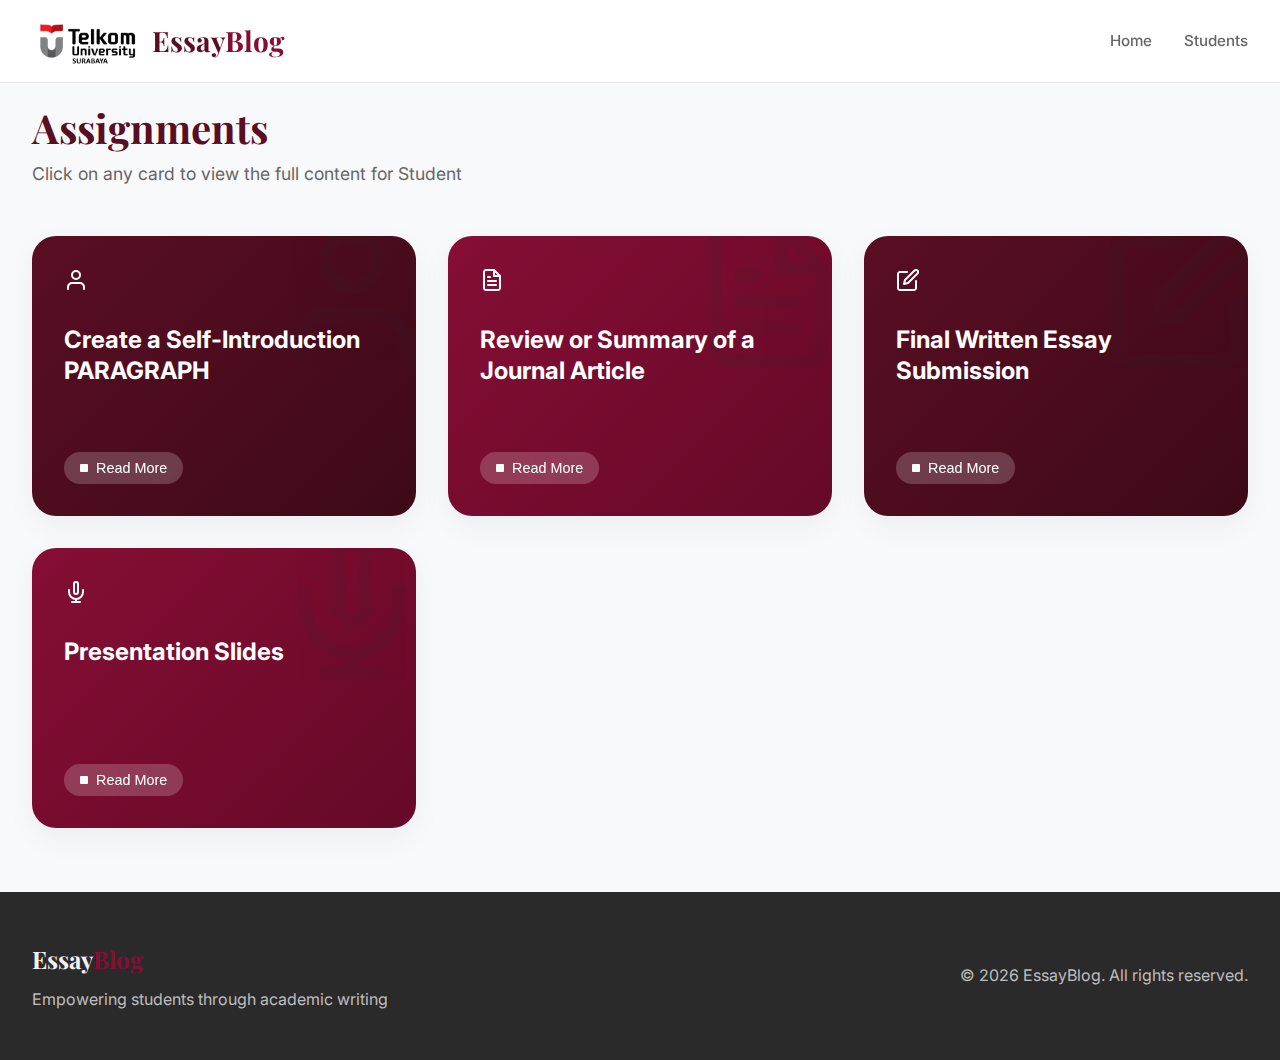
<file: assignments.html>
<!DOCTYPE html>
<html lang="id">
<head>
    <meta charset="UTF-8">
    <meta name="viewport" content="width=device-width, initial-scale=1.0">
    <title>Student Assignments - English Essay Blog</title>
    <link rel="preconnect" href="https://fonts.googleapis.com">
    <link rel="preconnect" href="https://fonts.gstatic.com" crossorigin>
    <link href="https://fonts.googleapis.com/css2?family=Playfair+Display:wght@400;600;700&family=Inter:wght@300;400;500;600;700&display=swap" rel="stylesheet">
    <link rel="stylesheet" href="styles.css">
</head>
<body>
    <!-- Navigation -->
    <nav class="navbar">
        <div class="nav-container">
            <div class="nav-brand">
                <a href="index.html" style="text-decoration: none; color: inherit; display: flex; align-items: center; gap: 0.5rem;">
                    <img src="assets/logo-1.png" alt="Telkom University" class="brand-logo">
                    <h1 class="brand-title">Essay<span class="brand-accent">Blog</span></h1>
                </a>
            </div>
            <div class="nav-links">
                <a href="index.html" class="nav-link">Home</a>
                <a href="index.html#students" class="nav-link">Students</a>
            </div>
        </div>
    </nav>

    <div class="assignments-page">
        <div class="container">
            <div class="assignments-header">
                <h1 class="section-title">Assignments</h1>
                <p class="section-subtitle">Click on any card to view the full content for <span id="studentName">Student</span></p>
            </div>

            <div class="assignments-grid">
                <!-- Self Introduction -->
                <div class="assignment-card card-blue" id="selfIntroCard" onclick="openSelfIntro()">
                    <div class="card-icon-bg">
                        <svg width="64" height="64" viewBox="0 0 24 24" fill="none" xmlns="http://www.w3.org/2000/svg">
                            <path d="M20 21V19C20 17.9391 19.5786 16.9217 18.8284 16.1716C18.0783 15.4214 17.0609 15 16 15H8C6.93913 15 5.92172 15.4214 5.17157 16.1716C4.42143 16.9217 4 17.9391 4 19V21" stroke="currentColor" stroke-width="2" stroke-linecap="round" stroke-linejoin="round"/>
                            <path d="M12 11C14.2091 11 16 9.20914 16 7C16 4.79086 14.2091 3 12 3C9.79086 3 8 4.79086 8 7C8 9.20914 9.79086 11 12 11Z" stroke="currentColor" stroke-width="2" stroke-linecap="round" stroke-linejoin="round"/>
                        </svg>
                    </div>
                    <div class="card-content-wrapper">
                        <div class="card-icon">
                            <svg width="24" height="24" viewBox="0 0 24 24" fill="none" xmlns="http://www.w3.org/2000/svg">
                                <path d="M20 21V19C20 17.9391 19.5786 16.9217 18.8284 16.1716C18.0783 15.4214 17.0609 15 16 15H8C6.93913 15 5.92172 15.4214 5.17157 16.1716C4.42143 16.9217 4 17.9391 4 19V21" stroke="white" stroke-width="2" stroke-linecap="round" stroke-linejoin="round"/>
                                <path d="M12 11C14.2091 11 16 9.20914 16 7C16 4.79086 14.2091 3 12 3C9.79086 3 8 4.79086 8 7C8 9.20914 9.79086 11 12 11Z" stroke="white" stroke-width="2" stroke-linecap="round" stroke-linejoin="round"/>
                            </svg>
                        </div>
                        <h3 class="assignment-title">Create a Self-Introduction PARAGRAPH</h3>
                        <button class="btn-read-more">
                            <span class="btn-icon-square"></span> Read More
                        </button>
                    </div>
                </div>

                <!-- Journal Review -->
                <div class="assignment-card card-green" id="journalReviewCard" onclick="openJournalReview()">
                    <div class="card-icon-bg">
                        <svg width="64" height="64" viewBox="0 0 24 24" fill="none" xmlns="http://www.w3.org/2000/svg">
                            <path d="M14 2H6C5.46957 2 4.96086 2.21071 4.58579 2.58579C4.21071 2.96086 4 3.46957 4 4V20C4 20.5304 4.21071 21.0391 4.58579 21.4142C4.96086 21.7893 5.46957 22 6 22H18C18.5304 22 19.0391 21.7893 19.4142 21.4142C19.7893 21.0391 20 20.5304 20 20V8L14 2Z" stroke="currentColor" stroke-width="2" stroke-linecap="round" stroke-linejoin="round"/>
                            <path d="M14 2V8H20" stroke="currentColor" stroke-width="2" stroke-linecap="round" stroke-linejoin="round"/>
                            <path d="M16 13H8" stroke="currentColor" stroke-width="2" stroke-linecap="round" stroke-linejoin="round"/>
                            <path d="M16 17H8" stroke="currentColor" stroke-width="2" stroke-linecap="round" stroke-linejoin="round"/>
                            <path d="M10 9H8" stroke="currentColor" stroke-width="2" stroke-linecap="round" stroke-linejoin="round"/>
                        </svg>
                    </div>
                    <div class="card-content-wrapper">
                        <div class="card-icon">
                            <svg width="24" height="24" viewBox="0 0 24 24" fill="none" xmlns="http://www.w3.org/2000/svg">
                                <path d="M14 2H6C5.46957 2 4.96086 2.21071 4.58579 2.58579C4.21071 2.96086 4 3.46957 4 4V20C4 20.5304 4.21071 21.0391 4.58579 21.4142C4.96086 21.7893 5.46957 22 6 22H18C18.5304 22 19.0391 21.7893 19.4142 21.4142C19.7893 21.0391 20 20.5304 20 20V8L14 2Z" stroke="white" stroke-width="2" stroke-linecap="round" stroke-linejoin="round"/>
                                <path d="M14 2V8H20" stroke="white" stroke-width="2" stroke-linecap="round" stroke-linejoin="round"/>
                                <path d="M16 13H8" stroke="white" stroke-width="2" stroke-linecap="round" stroke-linejoin="round"/>
                                <path d="M16 17H8" stroke="white" stroke-width="2" stroke-linecap="round" stroke-linejoin="round"/>
                                <path d="M10 9H8" stroke="white" stroke-width="2" stroke-linecap="round" stroke-linejoin="round"/>
                            </svg>
                        </div>
                        <h3 class="assignment-title">Review or Summary of a Journal Article</h3>
                        <button class="btn-read-more">
                            <span class="btn-icon-square"></span> Read More
                        </button>
                    </div>
                </div>

                <!-- Final Written Essay -->
                <div class="assignment-card card-purple" id="finalEssayCard" onclick="openFinalEssay()">
                    <div class="card-icon-bg">
                        <svg width="64" height="64" viewBox="0 0 24 24" fill="none" xmlns="http://www.w3.org/2000/svg">
                            <path d="M11 4H4C3.46957 4 2.96086 4.21071 2.58579 4.58579C2.21071 4.96086 2 5.46957 2 6V20C2 20.5304 2.21071 21.0391 2.58579 21.4142C2.96086 21.7893 3.46957 22 4 22H18C18.5304 22 19.0391 21.7893 19.4142 21.4142C19.7893 21.0391 20 20.5304 20 20V13" stroke="currentColor" stroke-width="2" stroke-linecap="round" stroke-linejoin="round"/>
                            <path d="M18.5 2.50001C18.8978 2.10219 19.4374 1.87869 20 1.87869C20.5626 1.87869 21.1022 2.10219 21.5 2.50001C21.8978 2.89784 22.1213 3.4374 22.1213 4.00001C22.1213 4.56262 21.8978 5.10219 21.5 5.50001L12 15L8 16L9 12L18.5 2.50001Z" stroke="currentColor" stroke-width="2" stroke-linecap="round" stroke-linejoin="round"/>
                        </svg>
                    </div>
                    <div class="card-content-wrapper">
                        <div class="card-icon">
                            <svg width="24" height="24" viewBox="0 0 24 24" fill="none" xmlns="http://www.w3.org/2000/svg">
                                <path d="M11 4H4C3.46957 4 2.96086 4.21071 2.58579 4.58579C2.21071 4.96086 2 5.46957 2 6V20C2 20.5304 2.21071 21.0391 2.58579 21.4142C2.96086 21.7893 3.46957 22 4 22H18C18.5304 22 19.0391 21.7893 19.4142 21.4142C19.7893 21.0391 20 20.5304 20 20V13" stroke="white" stroke-width="2" stroke-linecap="round" stroke-linejoin="round"/>
                                <path d="M18.5 2.50001C18.8978 2.10219 19.4374 1.87869 20 1.87869C20.5626 1.87869 21.1022 2.10219 21.5 2.50001C21.8978 2.89784 22.1213 3.4374 22.1213 4.00001C22.1213 4.56262 21.8978 5.10219 21.5 5.50001L12 15L8 16L9 12L18.5 2.50001Z" stroke="white" stroke-width="2" stroke-linecap="round" stroke-linejoin="round"/>
                            </svg>
                        </div>
                        <h3 class="assignment-title">Final Written Essay Submission</h3>
                        <button class="btn-read-more">
                            <span class="btn-icon-square"></span> Read More
                        </button>
                    </div>
                </div>

                <!-- Presentation Slides -->
                <div class="assignment-card card-orange" id="presentationCard" onclick="openPresentationSlides()">
                    <div class="card-icon-bg">
                        <svg width="64" height="64" viewBox="0 0 24 24" fill="none" xmlns="http://www.w3.org/2000/svg">
                            <path d="M12 2C10.8954 2 10 2.89543 10 4V12C10 13.1046 10.8954 14 12 14C13.1046 14 14 13.1046 14 12V4C14 2.89543 13.1046 2 12 2Z" stroke="currentColor" stroke-width="2" stroke-linecap="round" stroke-linejoin="round"/>
                            <path d="M19 10V12C19 15.866 15.866 19 12 19C8.13401 19 5 15.866 5 12V10" stroke="currentColor" stroke-width="2" stroke-linecap="round" stroke-linejoin="round"/>
                            <path d="M12 19V22" stroke="currentColor" stroke-width="2" stroke-linecap="round" stroke-linejoin="round"/>
                            <path d="M8 22H16" stroke="currentColor" stroke-width="2" stroke-linecap="round" stroke-linejoin="round"/>
                        </svg>
                    </div>
                    <div class="card-content-wrapper">
                        <div class="card-icon">
                            <svg width="24" height="24" viewBox="0 0 24 24" fill="none" xmlns="http://www.w3.org/2000/svg">
                                <path d="M12 2C10.8954 2 10 2.89543 10 4V12C10 13.1046 10.8954 14 12 14C13.1046 14 14 13.1046 14 12V4C14 2.89543 13.1046 2 12 2Z" stroke="white" stroke-width="2" stroke-linecap="round" stroke-linejoin="round"/>
                                <path d="M19 10V12C19 15.866 15.866 19 12 19C8.13401 19 5 15.866 5 12V10" stroke="white" stroke-width="2" stroke-linecap="round" stroke-linejoin="round"/>
                                <path d="M12 19V22" stroke="white" stroke-width="2" stroke-linecap="round" stroke-linejoin="round"/>
                                <path d="M8 22H16" stroke="white" stroke-width="2" stroke-linecap="round" stroke-linejoin="round"/>
                            </svg>
                        </div>
                        <h3 class="assignment-title">Presentation Slides</h3>
                        <button class="btn-read-more">
                            <span class="btn-icon-square"></span> Read More
                        </button>
                    </div>
                </div>

            </div>
        </div>
    </div>

    <!-- Footer -->
    <footer class="footer">
        <div class="container">
            <div class="footer-content">
                <div class="footer-brand">
                    <h3>Essay<span class="brand-accent">Blog</span></h3>
                    <p>Empowering students through academic writing</p>
                </div>
                <div class="footer-copyright">
                    <p>&copy; 2026 EssayBlog. All rights reserved.</p>
                </div>
            </div>
        </div>
    </footer>

    <script>
        // Get student info from URL parameters
        const urlParams = new URLSearchParams(window.location.search);
        const studentName = urlParams.get('name');
        let studentEssayId = null;
        
        if (studentName) {
            document.getElementById('studentName').textContent = studentName;
            
            // Find essay ID for this student
            const stored = localStorage.getItem('essays');
            if (stored) {
                const essays = JSON.parse(stored);
                // Try to find exact match or partial match
                const essay = essays.find(e => e.author === studentName);
                if (essay) {
                    studentEssayId = essay.id;
                }
            }
        } else {
            document.getElementById('studentName').textContent = "Student";
        }

        // Open the final essay
        function openFinalEssay() {
            if (studentEssayId) {
                window.location.href = 'read-essay.html?id=' + studentEssayId;
            } else {
                alert('No essay found for this student yet.');
            }
        }

        // Open journal review PDF
        function openJournalReview() {
            if (studentName) {
                // Check if student has a journal review PDF
                const hasJournalReview = studentName === 'Muhammad Fajar Shodiq' || studentName === "A'isyah Belqis Febi Aulia" || studentName === 'Athallah Zaki Ramatiansyah' || studentName === 'Davin Syah Putra Antoro';
                
                if (hasJournalReview) {
                    window.location.href = 'view-pdf.html?student=' + encodeURIComponent(studentName) + '&type=journal-review';
                } else {
                    alert('Journal review PDF has not been uploaded for this student yet.');
                }
            } else {
                alert('Student information not found.');
            }
        }

        // Open presentation slides PDF
        function openPresentationSlides() {
            if (studentName) {
                // Check if student has presentation slides PDF
                const hasPresentationSlides = studentName === 'Muhammad Fajar Shodiq' || studentName === "A'isyah Belqis Febi Aulia" || studentName === 'Athallah Zaki Ramatiansyah' || studentName === 'Davin Syah Putra Antoro';
                
                if (hasPresentationSlides) {
                    window.location.href = 'view-pdf.html?student=' + encodeURIComponent(studentName) + '&type=presentation-slides';
                } else {
                    alert('Presentation slides PDF has not been uploaded for this student yet.');
                }
            } else {
                alert('Student information not found.');
            }
        }

        // Open self-introduction text
        function openSelfIntro() {
            if (studentName) {
                // Check if student has self-introduction content
                const hasSelfIntro = studentName === 'Muhammad Fajar Shodiq' || studentName === "A'isyah Belqis Febi Aulia" || studentName === 'Athallah Zaki Ramatiansyah' || studentName === 'Davin Syah Putra Antoro';
                
                if (hasSelfIntro) {
                    window.location.href = 'view-text.html?student=' + encodeURIComponent(studentName) + '&type=self-intro';
                } else {
                    alert('Self-introduction has not been uploaded for this student yet.');
                }
            } else {
                alert('Student information not found.');
            }
        }
    </script>
</body>
</html>
</file>
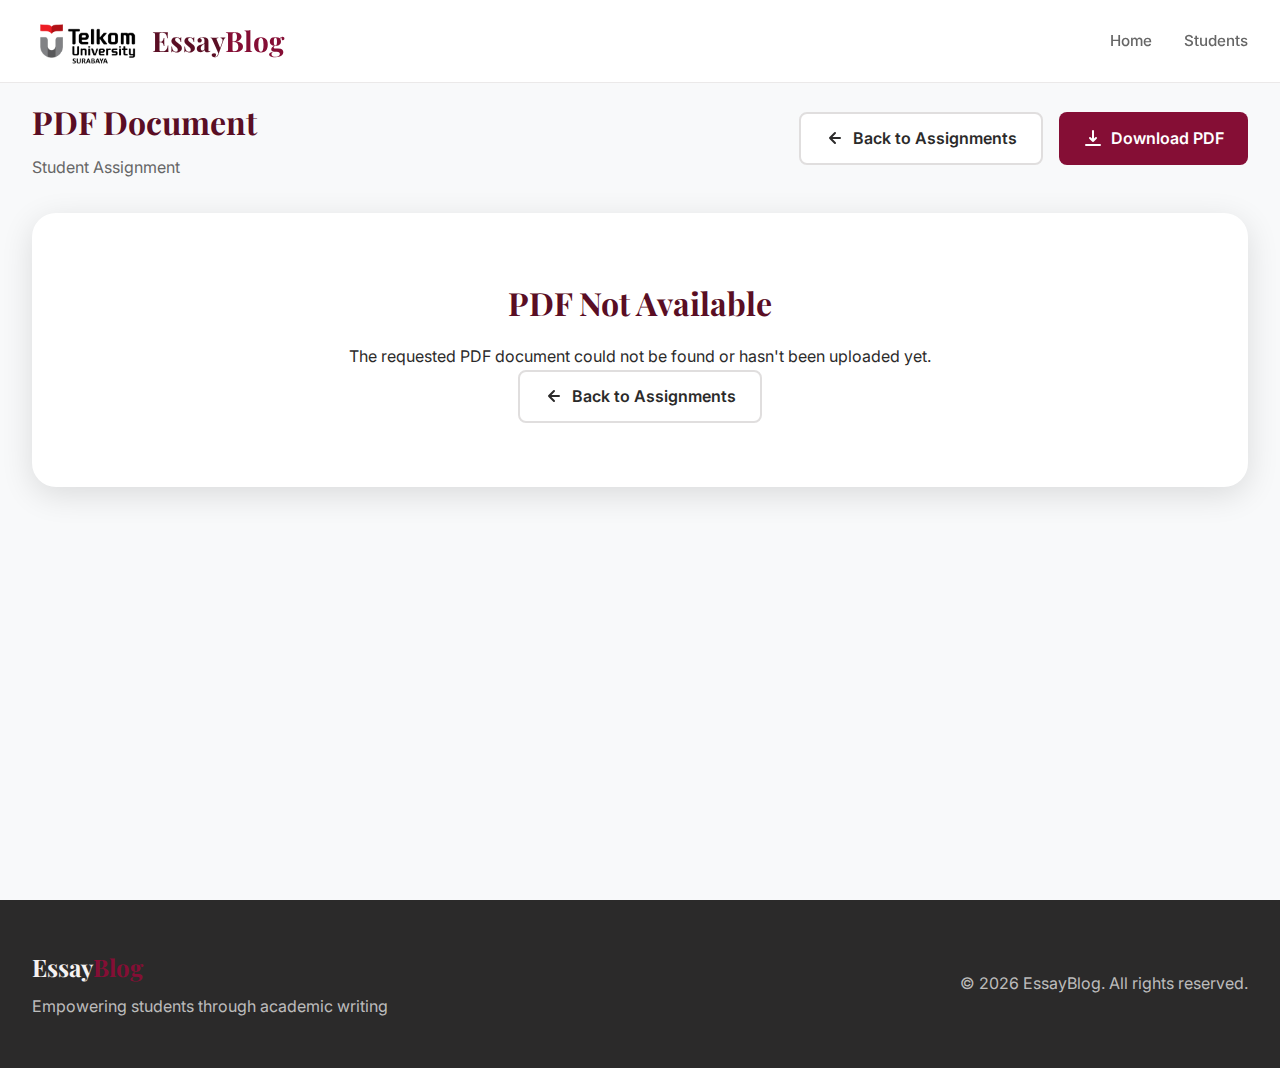
<file: view-pdf.html>
<!DOCTYPE html>
<html lang="id">
<head>
    <meta charset="UTF-8">
    <meta name="viewport" content="width=device-width, initial-scale=1.0">
    <title>PDF Viewer - English Essay Blog</title>
    <link rel="preconnect" href="https://fonts.googleapis.com">
    <link rel="preconnect" href="https://fonts.gstatic.com" crossorigin>
    <link href="https://fonts.googleapis.com/css2?family=Playfair+Display:wght@400;600;700&family=Inter:wght@300;400;500;600;700&display=swap" rel="stylesheet">
    <link rel="stylesheet" href="styles.css">
    <style>
        .pdf-viewer-page {
            padding: 6rem 2rem 2rem;
            min-height: 100vh;
            background: #f8f9fa;
        }

        .pdf-header {
            max-width: 1400px;
            margin: 0 auto 2rem;
            display: flex;
            justify-content: space-between;
            align-items: center;
            flex-wrap: wrap;
            gap: 1rem;
        }

        .pdf-info h1 {
            font-family: var(--font-display);
            font-size: 2rem;
            color: var(--color-secondary);
            margin-bottom: 0.5rem;
        }

        .pdf-info p {
            color: var(--color-text-secondary);
            font-size: 1rem;
        }

        .pdf-actions {
            display: flex;
            gap: 1rem;
        }

        .btn-back {
            display: inline-flex;
            align-items: center;
            gap: 0.5rem;
            padding: 0.75rem 1.5rem;
            background: white;
            border: 2px solid var(--color-border);
            border-radius: var(--radius-sm);
            color: var(--color-text-primary);
            text-decoration: none;
            font-weight: 600;
            transition: var(--transition-base);
        }

        .btn-back:hover {
            border-color: var(--color-primary);
            color: var(--color-primary);
        }

        .btn-download {
            display: inline-flex;
            align-items: center;
            gap: 0.5rem;
            padding: 0.75rem 1.5rem;
            background: var(--color-primary);
            border: none;
            border-radius: var(--radius-sm);
            color: white;
            text-decoration: none;
            font-weight: 600;
            transition: var(--transition-base);
            cursor: pointer;
        }

        .btn-download:hover {
            background: var(--color-primary-dark);
            transform: translateY(-2px);
        }

        .pdf-container {
            max-width: 1400px;
            margin: 0 auto;
            background: white;
            border-radius: var(--radius-lg);
            box-shadow: var(--shadow-lg);
            overflow: hidden;
        }

        .pdf-embed {
            width: 100%;
            height: 85vh;
            border: none;
        }

        .pdf-fallback {
            padding: 3rem;
            text-align: center;
        }

        .pdf-fallback h2 {
            font-family: var(--font-display);
            font-size: 1.75rem;
            color: var(--color-secondary);
            margin-bottom: 1rem;
        }

        .pdf-fallback p {
            color: var(--color-text-secondary);
            margin-bottom: 2rem;
        }

        .pdf-not-found {
            padding: 4rem 2rem;
            text-align: center;
        }

        .pdf-not-found h2 {
            font-family: var(--font-display);
            font-size: 2rem;
            color: var(--color-secondary);
            margin-bottom: 1rem;
        }

        @media (max-width: 768px) {
            .pdf-header {
                flex-direction: column;
                align-items: flex-start;
            }

            .pdf-actions {
                width: 100%;
                flex-direction: column;
            }

            .btn-back,
            .btn-download {
                width: 100%;
                justify-content: center;
            }
        }
    </style>
</head>
<body>
    <!-- Navigation -->
    <nav class="navbar">
        <div class="nav-container">
            <div class="nav-brand">
                <a href="index.html" style="text-decoration: none; color: inherit; display: flex; align-items: center; gap: 0.5rem;">
                    <img src="assets/logo-1.png" alt="Telkom University" class="brand-logo">
                    <h1 class="brand-title">Essay<span class="brand-accent">Blog</span></h1>
                </a>
            </div>
            <div class="nav-links">
                <a href="index.html" class="nav-link">Home</a>
                <a href="index.html#students" class="nav-link">Students</a>
            </div>
        </div>
    </nav>

    <div class="pdf-viewer-page">
        <div class="pdf-header">
            <div class="pdf-info">
                <h1 id="pdfTitle">PDF Document</h1>
                <p id="pdfStudent">Student Assignment</p>
            </div>
            <div class="pdf-actions">
                <a href="#" id="btnBack" class="btn-back">
                    <svg width="20" height="20" viewBox="0 0 20 20" fill="none" xmlns="http://www.w3.org/2000/svg">
                        <path d="M15 10H5M5 10L10 15M5 10L10 5" stroke="currentColor" stroke-width="2" stroke-linecap="round" stroke-linejoin="round"/>
                    </svg>
                    Back to Assignments
                </a>
                <a href="#" id="btnDownload" class="btn-download" download>
                    <svg width="20" height="20" viewBox="0 0 20 20" fill="none" xmlns="http://www.w3.org/2000/svg">
                        <path d="M10 13V3M10 13L7 10M10 13L13 10M3 17H17" stroke="currentColor" stroke-width="2" stroke-linecap="round" stroke-linejoin="round"/>
                    </svg>
                    Download PDF
                </a>
            </div>
        </div>

        <div class="pdf-container" id="pdfContainer">
            <!-- PDF will be loaded here -->
        </div>
    </div>

    <!-- Footer -->
    <footer class="footer">
        <div class="container">
            <div class="footer-content">
                <div class="footer-brand">
                    <h3>Essay<span class="brand-accent">Blog</span></h3>
                    <p>Empowering students through academic writing</p>
                </div>
                <div class="footer-copyright">
                    <p>&copy; 2026 EssayBlog. All rights reserved.</p>
                </div>
            </div>
        </div>
    </footer>

    <script>
        // Get URL parameters
        const urlParams = new URLSearchParams(window.location.search);
        const studentName = urlParams.get('student');
        const assignmentType = urlParams.get('type');

        // PDF mapping for each student
        const pdfMappings = {
            'Muhammad Fajar Shodiq': {
                'journal-review': {
                    file: 'assets/pdfs/PAPER SUMMARY ASSIGNMENT_1202230045_MUHAMMAD FJAR SHODIQ.pdf',
                    title: 'Review or Summary of a Journal Article',
                    student: 'Muhammad Fajar Shodiq'
                },
                'presentation-slides': {
                    file: 'assets/pdfs/slide_muhammad fajar shodiq.pdf',
                    title: 'Presentation Slides',
                    student: 'Muhammad Fajar Shodiq'
                }
            },
            "A'isyah Belqis Febi Aulia": {
                'journal-review': {
                    file: 'assets/pdfs/PAPPER SUMMARY ASSIGMENT-AISYAH BELQIS-1202230050 (1).pdf',
                    title: 'Review or Summary of a Journal Article',
                    student: "A'isyah Belqis Febi Aulia"
                },
                'presentation-slides': {
                    file: 'assets/pdfs/Social Media Algorithms and the Psychological Impact on Online Shoppers- Aisyah Belqis Febi Aulia.pdf',
                    title: 'Presentation Slides',
                    student: "A'isyah Belqis Febi Aulia"
                }
            },
            'Athallah Zaki Ramatiansyah': {
                'journal-review': {
                    file: 'assets/pdfs/ATHALLAH ZAKI RAMATIANSYAH_1202230051.pdf',
                    title: 'Review or Summary of a Journal Article',
                    student: 'Athallah Zaki Ramatiansyah'
                },
                'presentation-slides': {
                    file: 'assets/pdfs/Bahasa Inggris Slide.pdf',
                    title: 'Presentation Slides',
                    student: 'Athallah Zaki Ramatiansyah'
                }
            },
            'Davin Syah Putra Antoro': {
                'journal-review': {
                    file: 'assets/pdfs/DAVIN SYAH PUTRA ANTORO_1202230054_WRITING A JOURNAL SUMMARY.pdf',
                    title: 'Review or Summary of a Journal Article',
                    student: 'Davin Syah Putra Antoro'
                },
                'presentation-slides': {
                    file: 'assets/pdfs/The Digital Paradigm Shift.pdf (1).pdf',
                    title: 'Presentation Slides',
                    student: 'Davin Syah Putra Antoro'
                }
            }
            // Add more students here as needed
        };

        // Function to load PDF
        function loadPDF() {
            const pdfContainer = document.getElementById('pdfContainer');
            const pdfTitle = document.getElementById('pdfTitle');
            const pdfStudent = document.getElementById('pdfStudent');
            const btnBack = document.getElementById('btnBack');
            const btnDownload = document.getElementById('btnDownload');

            // Set back button link
            if (studentName) {
                btnBack.href = `assignments.html?name=${encodeURIComponent(studentName)}`;
            } else {
                btnBack.href = 'index.html#students';
            }

            // Check if student and assignment type exist
            if (studentName && assignmentType && pdfMappings[studentName] && pdfMappings[studentName][assignmentType]) {
                const pdfData = pdfMappings[studentName][assignmentType];
                
                // Update header
                pdfTitle.textContent = pdfData.title;
                pdfStudent.textContent = `By ${pdfData.student}`;
                
                // Set download button
                btnDownload.href = pdfData.file;
                btnDownload.download = pdfData.file.split('/').pop();

                // Create PDF embed
                const embed = document.createElement('embed');
                embed.className = 'pdf-embed';
                embed.src = pdfData.file;
                embed.type = 'application/pdf';
                
                // Fallback for browsers that don't support embed
                const fallback = document.createElement('div');
                fallback.className = 'pdf-fallback';
                fallback.innerHTML = `
                    <h2>PDF Preview Not Available</h2>
                    <p>Your browser doesn't support PDF viewing. Please download the PDF to view it.</p>
                    <a href="${pdfData.file}" download class="btn-download">
                        <svg width="20" height="20" viewBox="0 0 20 20" fill="none" xmlns="http://www.w3.org/2000/svg">
                            <path d="M10 13V3M10 13L7 10M10 13L13 10M3 17H17" stroke="currentColor" stroke-width="2" stroke-linecap="round" stroke-linejoin="round"/>
                        </svg>
                        Download PDF
                    </a>
                `;

                pdfContainer.innerHTML = '';
                pdfContainer.appendChild(embed);
                pdfContainer.appendChild(fallback);
            } else {
                // PDF not found
                pdfContainer.innerHTML = `
                    <div class="pdf-not-found">
                        <h2>PDF Not Available</h2>
                        <p>The requested PDF document could not be found or hasn't been uploaded yet.</p>
                        <a href="${btnBack.href}" class="btn-back">
                            <svg width="20" height="20" viewBox="0 0 20 20" fill="none" xmlns="http://www.w3.org/2000/svg">
                                <path d="M15 10H5M5 10L10 15M5 10L10 5" stroke="currentColor" stroke-width="2" stroke-linecap="round" stroke-linejoin="round"/>
                            </svg>
                            Back to Assignments
                        </a>
                    </div>
                `;
            }
        }

        // Load PDF when page loads
        document.addEventListener('DOMContentLoaded', loadPDF);
    </script>
</body>
</html>
</file>
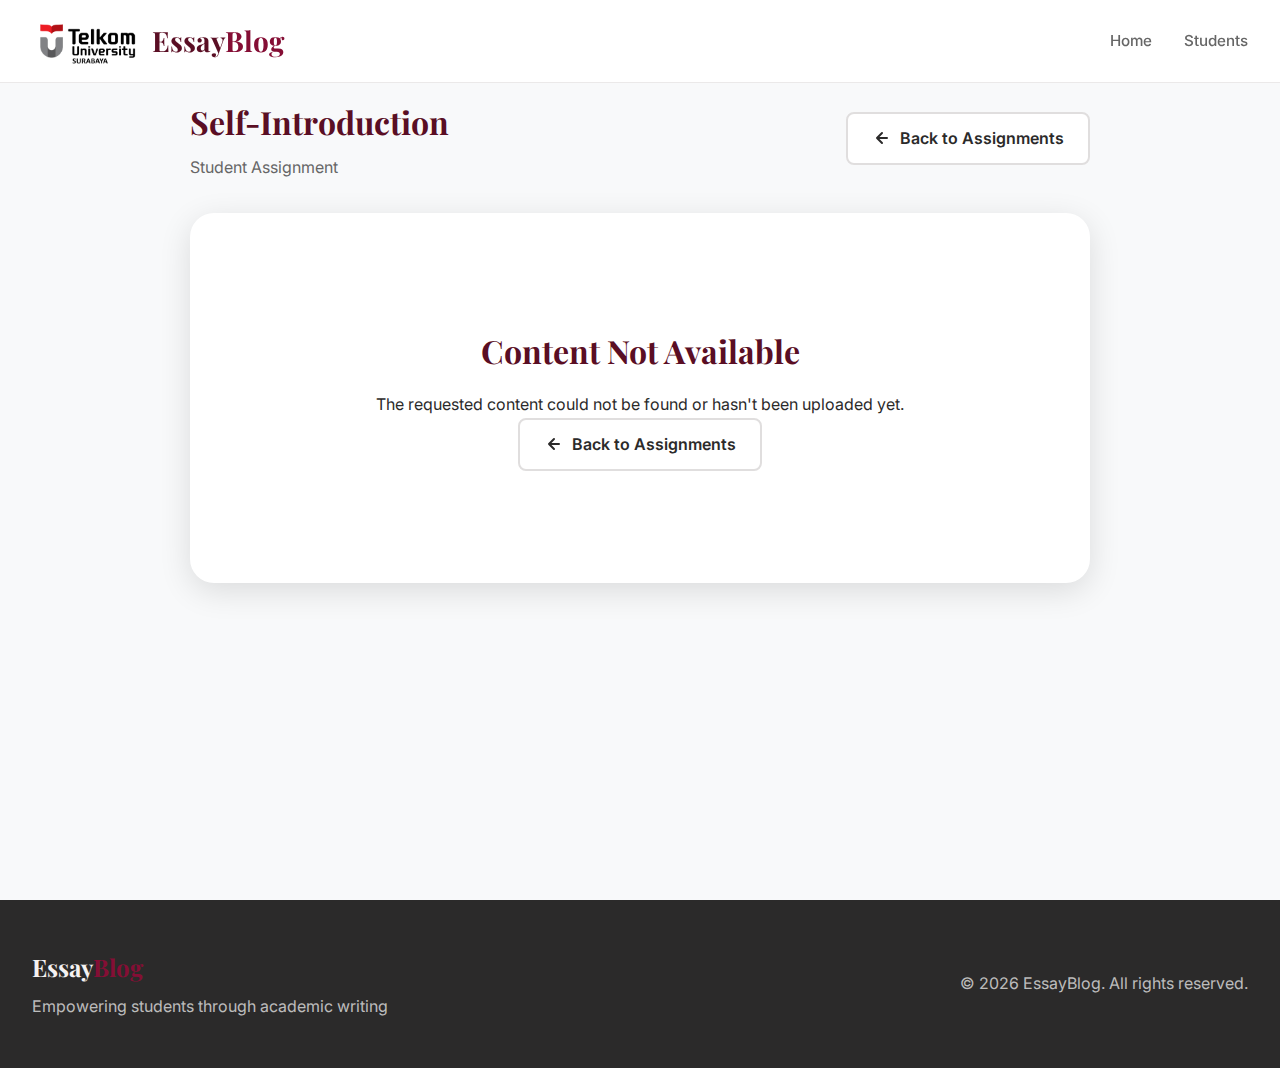
<file: view-text.html>
<!DOCTYPE html>
<html lang="id">
<head>
    <meta charset="UTF-8">
    <meta name="viewport" content="width=device-width, initial-scale=1.0">
    <title>Self-Introduction - English Essay Blog</title>
    <link rel="preconnect" href="https://fonts.googleapis.com">
    <link rel="preconnect" href="https://fonts.gstatic.com" crossorigin>
    <link href="https://fonts.googleapis.com/css2?family=Playfair+Display:wght@400;600;700&family=Inter:wght@300;400;500;600;700&display=swap" rel="stylesheet">
    <link rel="stylesheet" href="styles.css">
    <style>
        .text-viewer-page {
            padding: 6rem 2rem 2rem;
            min-height: 100vh;
            background: #f8f9fa;
        }

        .text-header {
            max-width: 900px;
            margin: 0 auto 2rem;
            display: flex;
            justify-content: space-between;
            align-items: center;
            flex-wrap: wrap;
            gap: 1rem;
        }

        .text-info h1 {
            font-family: var(--font-display);
            font-size: 2rem;
            color: var(--color-secondary);
            margin-bottom: 0.5rem;
        }

        .text-info p {
            color: var(--color-text-secondary);
            font-size: 1rem;
        }

        .btn-back {
            display: inline-flex;
            align-items: center;
            gap: 0.5rem;
            padding: 0.75rem 1.5rem;
            background: white;
            border: 2px solid var(--color-border);
            border-radius: var(--radius-sm);
            color: var(--color-text-primary);
            text-decoration: none;
            font-weight: 600;
            transition: var(--transition-base);
        }

        .btn-back:hover {
            border-color: var(--color-primary);
            color: var(--color-primary);
        }

        .text-container {
            max-width: 900px;
            margin: 0 auto;
            background: white;
            border-radius: var(--radius-lg);
            box-shadow: var(--shadow-lg);
            padding: 3rem;
        }

        .text-content {
            font-size: 1.125rem;
            line-height: 1.8;
            color: var(--color-text-primary);
            text-align: justify;
        }

        .text-not-found {
            padding: 4rem 2rem;
            text-align: center;
        }

        .text-not-found h2 {
            font-family: var(--font-display);
            font-size: 2rem;
            color: var(--color-secondary);
            margin-bottom: 1rem;
        }

        @media (max-width: 768px) {
            .text-header {
                flex-direction: column;
                align-items: flex-start;
            }

            .btn-back {
                width: 100%;
                justify-content: center;
            }

            .text-container {
                padding: 2rem 1.5rem;
            }

            .text-content {
                font-size: 1rem;
            }
        }
    </style>
</head>
<body>
    <!-- Navigation -->
    <nav class="navbar">
        <div class="nav-container">
            <div class="nav-brand">
                <a href="index.html" style="text-decoration: none; color: inherit; display: flex; align-items: center; gap: 0.5rem;">
                    <img src="assets/logo-1.png" alt="Telkom University" class="brand-logo">
                    <h1 class="brand-title">Essay<span class="brand-accent">Blog</span></h1>
                </a>
            </div>
            <div class="nav-links">
                <a href="index.html" class="nav-link">Home</a>
                <a href="index.html#students" class="nav-link">Students</a>
            </div>
        </div>
    </nav>

    <div class="text-viewer-page">
        <div class="text-header">
            <div class="text-info">
                <h1 id="textTitle">Self-Introduction</h1>
                <p id="textStudent">Student Assignment</p>
            </div>
            <a href="#" id="btnBack" class="btn-back">
                <svg width="20" height="20" viewBox="0 0 20 20" fill="none" xmlns="http://www.w3.org/2000/svg">
                    <path d="M15 10H5M5 10L10 15M5 10L10 5" stroke="currentColor" stroke-width="2" stroke-linecap="round" stroke-linejoin="round"/>
                </svg>
                Back to Assignments
            </a>
        </div>

        <div class="text-container" id="textContainer">
            <!-- Text content will be loaded here -->
        </div>
    </div>

    <!-- Footer -->
    <footer class="footer">
        <div class="container">
            <div class="footer-content">
                <div class="footer-brand">
                    <h3>Essay<span class="brand-accent">Blog</span></h3>
                    <p>Empowering students through academic writing</p>
                </div>
                <div class="footer-copyright">
                    <p>&copy; 2026 EssayBlog. All rights reserved.</p>
                </div>
            </div>
        </div>
    </footer>

    <script>
        // Get URL parameters
        const urlParams = new URLSearchParams(window.location.search);
        const studentName = urlParams.get('student');
        const assignmentType = urlParams.get('type');

        // Text content mapping for each student
        const textMappings = {
            'Muhammad Fajar Shodiq': {
                'self-intro': {
                    title: 'Create a Self-Introduction PARAGRAPH',
                    student: 'Muhammad Fajar Shodiq',
                    content: `My name is Muhammad Fajar Shodiq, and I am a fifth-semester student of Information Technology at Telkom University Surabaya. Recently, I have been exploring two things that I find really interesting: UI/UX design and padel. My passion for UI/UX design started when I realized how much a simple interface can affect the way people use technology. I like observing apps or websites, noticing which ones are easy to use and which ones feel confusing. From there, I enjoy sketching or making small prototypes, imagining how I could improve the user's experience. It is exciting to think that design can actually make life easier for many people. Outside of studying and design, I spend my free time playing padel. It is a sport that feels like a mix between tennis and squash, but easier to pick up, and very fun to play with friends. I like padel because it helps me stay active, while also giving me a chance to clear my mind from academic stress. It balances my routine between creative thinking and physical activity. That is why I often encourage others to try padel if they want a sport that is both simple and enjoyable. At the same time, I also recommend exploring UI/UX design for those interested in technology, because it is a skill that combines creativity and problem-solving. Both of these passions keep me motivated and excited for the future.`
                }
            },
            "A'isyah Belqis Febi Aulia": {
                'self-intro': {
                    title: 'Create a Self-Introduction PARAGRAPH',
                    student: "A'isyah Belqis Febi Aulia",
                    content: `Hallo! I'm Aisyah Belqis Febi Aulia, a proud native of Surabaya, and I've found my true passion not in the city's hustle, but right in my own kitchen. Baking for me is more than just a hobby; it's a form of therapy that I highly recommend you try. My journey is quite serious I actually have a formal background in pastry from vocational high school (SMK), and I've successfully run my own home industry bakery. This taught me that behind every perfect crumb lies both art and science, and that disciplined focus is key. If you're feeling burned out by the daily grind, trust me, baking is the perfect escape. When you're busy weighing ingredients or watching a cake rise, all those deadlines and phone notifications instantly vanish. It's a productive form of self care that yields delicious results! I urge you to grab an apron and take the plunge. You don't need to aim for a perfect croissant right away; start with the simplest cookie recipe this week. The satisfaction of slicing into a warm loaf or serving your own creation whether it's to family or customers is unmatched. Don't let your creative energy stagnate let's turn your kitchen into a sweet laboratory of success!`
                }
            },
            'Athallah Zaki Ramatiansyah': {
                'self-intro': {
                    title: 'Create a Self-Introduction PARAGRAPH',
                    student: 'Athallah Zaki Ramatiansyah',
                    content: `Hi, I'm Athallah Zaki Ramatiansyah, I'm eager to share a glimpse into my life that might spark your interest. I'm originally from Bangkalan, Madura, a fascinating place on Madura Island known for its vibrant culture, including the iconic karapan sapi (bull racing) and beautiful coastal views—it's a hidden gem that absolutely deserves a visit for anyone looking for authentic Indonesian culture and great food. In my downtime, I'm a passionate photographer and a dedicated music listener, always searching for the perfect shot or the next incredible song. Photography isn't just about taking pictures for me; it's about capturing a unique feeling or story in a single frame, and I truly believe everyone should try it. you'd be surprised at the new perspectives it offers on your daily life. More importantly, my biggest goal for the future is to launch my own business. I'm currently laying the groundwork for an exciting venture, and I'd love for you to follow my journey; your support and interest will be an essential part of making this dream a reality. Whether it's the rich tapestry of my hometown, the creative escape of my hobbies, or the hustle of my entrepreneurial future, I hope something here inspires you to explore something new!`
                }
            },
            'Davin Syah Putra Antoro': {
                'self-intro': {
                    title: 'Create a Self-Introduction PARAGRAPH',
                    student: 'Davin Syah Putra Antoro',
                    content: `While my academic life as an Information Technology student at Telkom University Surabaya is filled with code and digital logic, my true sense of freedom comes alive on the open road. For me, riding my motorcycle is far more than a hobby; it's a powerful way to connect with the world directly. Growing up in Sidoarjo and being born in the bustling city of Surabaya, I've learned that the best way to truly experience a place is not from behind a car window, but by feeling the wind and hearing the sounds of the streets. On my bike, I can explore hidden alleys in Sidoarjo to find the best local lontong kupang stall or navigate the vibrant energy of Surabaya to discover a new coffee shop. This isn't about speed; it's about the liberating feeling of discovery and the unfiltered connection to my surroundings. I strongly persuade you to try exploring your own city on two wheels. It transforms a familiar place into a grand adventure, offering a unique perspective and a sense of independence that is both thrilling and deeply refreshing. It's an invitation to see the world differently.`
                }
            }
            // Add more students here as needed
        };

        // Function to load text content
        function loadText() {
            const textContainer = document.getElementById('textContainer');
            const textTitle = document.getElementById('textTitle');
            const textStudent = document.getElementById('textStudent');
            const btnBack = document.getElementById('btnBack');

            // Set back button link
            if (studentName) {
                btnBack.href = `assignments.html?name=${encodeURIComponent(studentName)}`;
            } else {
                btnBack.href = 'index.html#students';
            }

            // Check if student and assignment type exist
            if (studentName && assignmentType && textMappings[studentName] && textMappings[studentName][assignmentType]) {
                const textData = textMappings[studentName][assignmentType];
                
                // Update header
                textTitle.textContent = textData.title;
                textStudent.textContent = `By ${textData.student}`;
                
                // Display content
                textContainer.innerHTML = `<p class="text-content">${textData.content}</p>`;
            } else {
                // Content not found
                textContainer.innerHTML = `
                    <div class="text-not-found">
                        <h2>Content Not Available</h2>
                        <p>The requested content could not be found or hasn't been uploaded yet.</p>
                        <a href="${btnBack.href}" class="btn-back">
                            <svg width="20" height="20" viewBox="0 0 20 20" fill="none" xmlns="http://www.w3.org/2000/svg">
                                <path d="M15 10H5M5 10L10 15M5 10L10 5" stroke="currentColor" stroke-width="2" stroke-linecap="round" stroke-linejoin="round"/>
                            </svg>
                            Back to Assignments
                        </a>
                    </div>
                `;
            }
        }

        // Load text when page loads
        document.addEventListener('DOMContentLoaded', loadText);
    </script>
</body>
</html>
</file>
<file: styles.css>
:root {
    /* Color Palette - New Scheme */
    --color-primary: #850E35;
    --color-primary-dark: #660928;
    --color-primary-light: #A31242;
    --color-secondary: #5A0E24;
    --color-accent: #850E35;
    
    --color-bg-primary: #F5F2F2;
    --color-bg-secondary: #ffffff;
    --color-bg-dark: #2B2A2A;
    --color-bg-card: #ffffff;
    
    --color-text-primary: #2B2A2A;
    --color-text-secondary: #666666;
    --color-text-light: #999999;
    --color-text-inverse: #F5F2F2;
    
    --color-border: #e0dede;
    --color-border-light: #ebe9e9;
    
    /* Typography */
    --font-primary: 'Inter', -apple-system, BlinkMacSystemFont, 'Segoe UI', sans-serif;
    --font-display: 'Playfair Display', Georgia, serif;
    
    /* Spacing */
    --spacing-xs: 0.5rem;
    --spacing-sm: 1rem;
    --spacing-md: 1.5rem;
    --spacing-lg: 2rem;
    --spacing-xl: 3rem;
    --spacing-2xl: 4rem;
    
    /* Border Radius */
    --radius-sm: 0.5rem;
    --radius-md: 1rem;
    --radius-lg: 1.5rem;
    --radius-xl: 2rem;
    
    /* Shadows */
    --shadow-sm: 0 2px 8px rgba(0, 0, 0, 0.04);
    --shadow-md: 0 4px 16px rgba(0, 0, 0, 0.08);
    --shadow-lg: 0 8px 32px rgba(0, 0, 0, 0.12);
    --shadow-xl: 0 16px 48px rgba(0, 0, 0, 0.16);
    
    /* Transitions */
    --transition-fast: 0.15s ease;
    --transition-base: 0.3s ease;
    --transition-slow: 0.5s ease;
}

* {
    margin: 0;
    padding: 0;
    box-sizing: border-box;
}

html {
    scroll-behavior: smooth;
}

body {
    font-family: var(--font-primary);
    color: var(--color-text-primary);
    background-color: var(--color-bg-primary);
    line-height: 1.6;
    overflow-x: hidden;
}

/* Navbar */
.navbar {
    position: fixed;
    top: 0;
    left: 0;
    right: 0;
    background: rgba(255, 255, 255, 0.95);
    backdrop-filter: blur(10px);
    border-bottom: 1px solid var(--color-border-light);
    z-index: 1000;
    transition: var(--transition-base);
}

.nav-container {
    max-width: 1400px;
    margin: 0 auto;
    padding: 1rem 2rem;
    display: flex;
    align-items: center;
    justify-content: space-between;
}

.nav-brand {
    display: flex;
    align-items: center;
    gap: 0.5rem;
}

.brand-logo {
    height: 50px;
    width: auto;
    object-fit: contain;
}

.brand-title {
    font-family: var(--font-display);
    font-size: 1.75rem;
    font-weight: 700;
    color: var(--color-secondary);
}

.brand-accent {
    color: var(--color-primary);
}

.nav-links {
    display: flex;
    gap: 2rem;
}

.nav-link {
    color: var(--color-text-secondary);
    text-decoration: none;
    font-weight: 500;
    font-size: 0.95rem;
    transition: var(--transition-fast);
    position: relative;
}

.nav-link::after {
    content: '';
    position: absolute;
    bottom: -4px;
    left: 0;
    width: 0;
    height: 2px;
    background: var(--color-primary);
    transition: var(--transition-base);
}

.nav-link:hover,
.nav-link.active {
    color: var(--color-primary);
}

.nav-link:hover::after,
.nav-link.active::after {
    width: 100%;
}

/* Buttons */
.btn-primary {
    background: var(--color-primary);
    color: white;
    border: none;
    padding: 0.75rem 1.5rem;
    border-radius: var(--radius-sm);
    font-weight: 600;
    font-size: 0.95rem;
    cursor: pointer;
    transition: var(--transition-base);
    display: inline-flex;
    align-items: center;
    gap: 0.5rem;
    box-shadow: 0 4px 12px rgba(133, 14, 53, 0.3);
}

.btn-primary:hover {
    background: var(--color-primary-dark);
    transform: translateY(-2px);
    box-shadow: 0 6px 16px rgba(133, 14, 53, 0.5);
}

.btn-secondary {
    background: transparent;
    color: var(--color-text-primary);
    border: 2px solid var(--color-border);
    padding: 0.75rem 1.5rem;
    border-radius: var(--radius-sm);
    font-weight: 600;
    font-size: 0.95rem;
    cursor: pointer;
    transition: var(--transition-base);
}

.btn-secondary:hover {
    border-color: var(--color-primary);
    color: var(--color-primary);
}

/* Hero Section */
.hero {
    position: relative;
    min-height: 100vh;
    display: flex;
    align-items: center;
    justify-content: center;
    padding: 6rem 2rem 4rem;
    overflow: hidden;
}

.hero-background {
    position: absolute;
    top: 0;
    left: 0;
    right: 0;
    bottom: 0;
    background: 
        linear-gradient(135deg, rgba(133, 14, 53, 0.08) 0%, rgba(90, 14, 36, 0.08) 100%),
        repeating-linear-gradient(0deg, transparent, transparent 2px, rgba(90, 14, 36, 0.03) 2px, rgba(90, 14, 36, 0.03) 4px),
        repeating-linear-gradient(90deg, transparent, transparent 2px, rgba(90, 14, 36, 0.03) 2px, rgba(90, 14, 36, 0.03) 4px);
    background-size: 100% 100%, 40px 40px, 40px 40px;
    z-index: 0;
}

.hero-content {
    position: relative;
    z-index: 1;
    max-width: 900px;
    text-align: center;
}

.hero-badge {
    display: inline-block;
    padding: 0.5rem 1.25rem;
    background: linear-gradient(135deg, var(--color-secondary), var(--color-primary));
    color: white;
    border-radius: 2rem;
    font-size: 0.85rem;
    font-weight: 600;
    letter-spacing: 0.5px;
    text-transform: uppercase;
    margin-bottom: 2rem;
    box-shadow: 0 4px 16px rgba(90, 14, 36, 0.3);
    animation: fadeInDown 0.8s ease;
}

.hero-title {
    font-family: var(--font-display);
    font-size: 4.5rem;
    font-weight: 700;
    line-height: 1.1;
    margin-bottom: 1.5rem;
    color: var(--color-secondary);
    animation: fadeInUp 0.8s ease 0.2s backwards;
}

.gradient-text {
    background: linear-gradient(135deg, var(--color-primary) 0%, var(--color-secondary) 100%);
    -webkit-background-clip: text;
    -webkit-text-fill-color: transparent;
    background-clip: text;
}

.hero-description {
    font-size: 1.25rem;
    color: var(--color-text-secondary);
    margin-bottom: 2.5rem;
    max-width: 600px;
    margin-left: auto;
    margin-right: auto;
    animation: fadeInUp 0.8s ease 0.4s backwards;
}

.hero-actions {
    display: flex;
    gap: 1rem;
    justify-content: center;
    margin-bottom: 4rem;
    animation: fadeInUp 0.8s ease 0.6s backwards;
}

.btn-hero-primary {
    background: linear-gradient(135deg, var(--color-primary), var(--color-primary-light));
    color: white;
    border: none;
    padding: 1rem 2rem;
    border-radius: var(--radius-md);
    font-weight: 600;
    font-size: 1.1rem;
    cursor: pointer;
    transition: var(--transition-base);
    display: inline-flex;
    align-items: center;
    gap: 0.75rem;
    box-shadow: 0 8px 24px rgba(133, 14, 53, 0.4);
}

.btn-hero-primary:hover {
    background: linear-gradient(135deg, var(--color-primary-dark), var(--color-primary));
    transform: translateY(-3px);
    box-shadow: 0 12px 32px rgba(133, 14, 53, 0.5);
}

.btn-hero-secondary {
    background: white;
    color: var(--color-secondary);
    border: 2px solid var(--color-secondary);
    padding: 1rem 2rem;
    border-radius: var(--radius-md);
    font-weight: 600;
    font-size: 1.1rem;
    cursor: pointer;
    transition: var(--transition-base);
}

.btn-hero-secondary:hover {
    background: var(--color-secondary);
    color: white;
}

.hero-stats {
    display: flex;
    gap: 3rem;
    justify-content: center;
    align-items: center;
    padding: 2rem;
    background: white;
    border-radius: var(--radius-lg);
    box-shadow: var(--shadow-lg);
    animation: fadeInUp 0.8s ease 0.8s backwards;
}

.stat-item {
    text-align: center;
}

.stat-number {
    font-family: var(--font-display);
    font-size: 2.5rem;
    font-weight: 700;
    background: linear-gradient(135deg, var(--color-primary), var(--color-secondary));
    -webkit-background-clip: text;
    -webkit-text-fill-color: transparent;
    background-clip: text;
    line-height: 1;
    margin-bottom: 0.5rem;
}

.stat-label {
    font-size: 0.9rem;
    color: var(--color-text-secondary);
    font-weight: 500;
}

.stat-divider {
    width: 1px;
    height: 50px;
    background: var(--color-border);
}

/* Filter Section */
.filter-section {
    padding: 3rem 2rem 2rem;
    background: var(--color-bg-secondary);
}

.container {
    max-width: 1400px;
    margin: 0 auto;
}

.filter-header {
    display: flex;
    justify-content: space-between;
    align-items: center;
    margin-bottom: 2rem;
    flex-wrap: wrap;
    gap: 1.5rem;
}

.section-title {
    font-family: var(--font-display);
    font-size: 2.5rem;
    font-weight: 700;
    color: var(--color-secondary);
}

.filter-controls {
    display: flex;
    gap: 1rem;
    align-items: center;
}

.filter-select {
    padding: 0.75rem 1.25rem;
    border: 2px solid var(--color-border);
    border-radius: var(--radius-sm);
    font-size: 0.95rem;
    font-weight: 500;
    background: white;
    cursor: pointer;
    transition: var(--transition-base);
}

.filter-select:hover,
.filter-select:focus {
    border-color: var(--color-primary);
    outline: none;
}

.search-box {
    position: relative;
    display: flex;
    align-items: center;
}

.search-box svg {
    position: absolute;
    left: 1rem;
    color: var(--color-text-light);
    pointer-events: none;
}

.search-box input {
    padding: 0.75rem 1.25rem 0.75rem 3rem;
    border: 2px solid var(--color-border);
    border-radius: var(--radius-sm);
    font-size: 0.95rem;
    width: 300px;
    transition: var(--transition-base);
}

.search-box input:focus {
    outline: none;
    border-color: var(--color-primary);
}

/* Essays Section */
.essays-section {
    padding: 2rem 2rem 4rem;
    background: var(--color-bg-secondary);
}

.essays-grid {
    display: grid;
    grid-template-columns: repeat(4, 1fr);
    gap: 1.5rem;
}

.essay-card {
    background: white;
    border-radius: var(--radius-lg);
    overflow: hidden;
    box-shadow: var(--shadow-sm);
    transition: var(--transition-base);
    cursor: pointer;
    position: relative;
    border: 1px solid var(--color-border-light);
}

.essay-card:hover {
    transform: translateY(-8px);
    box-shadow: var(--shadow-xl);
}

.essay-card-header {
    padding: 2rem;
    background: linear-gradient(135deg, rgba(133, 14, 53, 0.08) 0%, rgba(90, 14, 36, 0.08) 100%);
    border-bottom: 1px solid var(--color-border-light);
}

.essay-category-tag {
    display: inline-block;
    padding: 0.35rem 0.85rem;
    background: var(--color-primary);
    color: white;
    border-radius: 0.25rem;
    font-size: 0.75rem;
    font-weight: 700;
    letter-spacing: 0.5px;
    text-transform: uppercase;
    margin-bottom: 1rem;
}

.essay-card-title {
    font-family: var(--font-display);
    font-size: 1.75rem;
    font-weight: 700;
    color: var(--color-secondary);
    margin-bottom: 0.75rem;
    line-height: 1.3;
}

.essay-card-body {
    padding: 2rem;
}

.essay-excerpt {
    color: var(--color-text-secondary);
    font-size: 1rem;
    line-height: 1.7;
    margin-bottom: 1.5rem;
}

.essay-meta {
    color: var(--color-text-light);
    font-size: 0.9rem;
    margin-bottom: 1.5rem;
}

.essay-actions {
    display: flex;
    gap: 0.75rem;
    padding-top: 1rem;
    border-top: 1px solid var(--color-border-light);
}

.btn-read {
    flex: 1;
    background: var(--color-primary);
    color: white;
    border: none;
    padding: 0.75rem 1.25rem;
    border-radius: var(--radius-sm);
    font-weight: 600;
    cursor: pointer;
    transition: var(--transition-base);
    display: flex;
    align-items: center;
    justify-content: center;
    gap: 0.5rem;
}

.btn-read:hover {
    background: var(--color-primary-dark);
}

.btn-icon {
    background: transparent;
    border: 2px solid var(--color-border);
    color: var(--color-text-secondary);
    padding: 0.75rem;
    border-radius: var(--radius-sm);
    cursor: pointer;
    transition: var(--transition-base);
    display: flex;
    align-items: center;
    justify-content: center;
}

.btn-icon:hover {
    border-color: var(--color-primary);
    color: var(--color-primary);
}

.btn-icon.delete:hover {
    border-color: #dc3545;
    color: #dc3545;
}

/* Empty State */
.empty-state {
    text-align: center;
    padding: 4rem 2rem;
}

.empty-icon {
    font-size: 4rem;
    margin-bottom: 1rem;
    opacity: 0.5;
}

.empty-state h3 {
    font-family: var(--font-display);
    font-size: 1.75rem;
    margin-bottom: 0.5rem;
    color: var(--color-secondary);
}

.empty-state p {
    color: var(--color-text-secondary);
    margin-bottom: 2rem;
}

/* About Section */
.about-section {
    padding: 5rem 2rem;
    background: linear-gradient(135deg, rgba(133, 14, 53, 0.03) 0%, rgba(90, 14, 36, 0.03) 100%);
}

.about-content {
    max-width: 1100px;
    margin: 0 auto;
}

.about-content .section-title {
    text-align: center;
    margin-bottom: 3rem;
}

.about-text-block {
    margin-bottom: 3.5rem;
}

.about-intro {
    font-size: 1.35rem;
    line-height: 1.8;
    color: var(--color-text-primary);
    font-weight: 500;
    margin-bottom: 1.5rem;
    text-align: center;
}

.about-description {
    font-size: 1.1rem;
    color: var(--color-text-secondary);
    line-height: 1.9;
    margin-bottom: 0;
    text-align: center;
}

.categories-section {
    background: white;
    padding: 3rem;
    border-radius: var(--radius-lg);
    box-shadow: var(--shadow-md);
    margin-bottom: 3.5rem;
}

.subsection-title {
    font-family: var(--font-display);
    font-size: 2rem;
    font-weight: 700;
    color: var(--color-secondary);
    margin-bottom: 2.5rem;
    text-align: center;
}

.category-description {
    margin-bottom: 2.5rem;
    padding-bottom: 2.5rem;
    border-bottom: 1px solid var(--color-border-light);
}

.category-description:last-child {
    margin-bottom: 0;
    padding-bottom: 0;
    border-bottom: none;
}

.category-name {
    font-size: 1.4rem;
    font-weight: 700;
    color: var(--color-primary);
    margin-bottom: 1rem;
    font-family: var(--font-display);
}

.category-text {
    font-size: 1.05rem;
    line-height: 1.9;
    color: var(--color-text-secondary);
    margin: 0;
}

.about-mission {
    font-size: 1.15rem;
    line-height: 1.9;
    color: var(--color-text-primary);
    margin-bottom: 1.5rem;
    font-weight: 500;
    text-align: center;
}

.about-closing {
    font-size: 1.1rem;
    line-height: 1.9;
    color: var(--color-text-secondary);
    margin: 0;
    text-align: center;
}


/* Footer */
.footer {
    background: var(--color-bg-dark);
    color: var(--color-text-inverse);
    padding: 3rem 2rem;
}

.footer-content {
    max-width: 1400px;
    margin: 0 auto;
    display: flex;
    justify-content: space-between;
    align-items: center;
    flex-wrap: wrap;
    gap: 2rem;
}

.footer-brand h3 {
    font-family: var(--font-display);
    font-size: 1.5rem;
    margin-bottom: 0.5rem;
}

.footer-brand p {
    color: rgba(255, 255, 255, 0.7);
}

.footer-copyright p {
    color: rgba(255, 255, 255, 0.7);
}

/* Modal */
.modal {
    display: none;
    position: fixed;
    top: 0;
    left: 0;
    right: 0;
    bottom: 0;
    z-index: 2000;
    align-items: center;
    justify-content: center;
    padding: 2rem;
}

.modal.active {
    display: flex;
}

.modal-overlay {
    position: absolute;
    top: 0;
    left: 0;
    right: 0;
    bottom: 0;
    background: rgba(0, 0, 0, 0.7);
    backdrop-filter: blur(4px);
    animation: fadeIn 0.3s ease;
}

.modal-content {
    position: relative;
    background: white;
    border-radius: var(--radius-lg);
    max-width: 800px;
    width: 100%;
    max-height: 90vh;
    overflow-y: auto;
    box-shadow: var(--shadow-xl);
    animation: slideUp 0.3s ease;
}

.modal-view {
    max-width: 900px;
}

.modal-header {
    padding: 2rem;
    border-bottom: 1px solid var(--color-border-light);
    display: flex;
    justify-content: space-between;
    align-items: flex-start;
    gap: 2rem;
}

.modal-header h2 {
    font-family: var(--font-display);
    font-size: 2rem;
    color: var(--color-secondary);
}

.modal-close {
    background: transparent;
    border: none;
    color: var(--color-text-secondary);
    cursor: pointer;
    padding: 0.5rem;
    transition: var(--transition-fast);
    flex-shrink: 0;
}

.modal-close:hover {
    color: var(--color-primary);
}

.modal-content form {
    padding: 2rem;
}

.form-group {
    margin-bottom: 1.5rem;
}

.form-row {
    display: grid;
    grid-template-columns: 1fr 1fr;
    gap: 1.5rem;
}

.form-group label {
    display: block;
    font-weight: 600;
    margin-bottom: 0.5rem;
    color: var(--color-secondary);
}


/* Students Section */
.students-section {
    padding: 5rem 2rem;
    background: white;
}

.students-header {
    text-align: center;
    margin-bottom: 4rem;
}

.students-header h2 {
    font-family: var(--font-display);
    font-size: 3rem;
    font-weight: 700;
    color: #1a1a2e;
    margin-bottom: 1rem;
}

.students-header p {
    color: var(--color-text-secondary);
    font-size: 1.1rem;
    margin-bottom: 2rem;
}

.students-divider {
    width: 60px;
    height: 4px;
    background: #850E35;
    margin: 0 auto;
    border-radius: 2px;
}

.students-grid {
    display: grid;
    grid-template-columns: repeat(4, 1fr);
    gap: 2rem;
    max-width: 1400px;
    margin: 0 auto;
}

.student-card {
    background: white;
    border-radius: 1rem;
    overflow: hidden;
    box-shadow: 0 4px 20px rgba(0, 0, 0, 0.08);
    transition: transform 0.3s ease, box-shadow 0.3s ease;
    cursor: pointer;
    border: 1px solid #f0f0f0;
    display: flex;
    flex-direction: column;
}

.student-card:hover {
    transform: translateY(-5px);
    box-shadow: 0 10px 30px rgba(0, 0, 0, 0.12);
}

.student-image-container {
    height: 300px;
    overflow: hidden;
    position: relative;
    background-color: #f0f0f0;
}

.student-image {
    width: 100%;
    height: 100%;
    object-fit: cover;
    transition: transform 0.5s ease;
}

.student-card:hover .student-image {
    transform: scale(1.05);
}

.student-info {
    padding: 1.5rem;
    flex: 1;
    display: flex;
    flex-direction: column;
}

.student-name {
    font-family: var(--font-primary);
    font-size: 1.1rem;
    font-weight: 700;
    color: #1a1a2e;
    margin-bottom: 1rem;
}

.student-detail {
    display: flex;
    align-items: center;
    gap: 0.75rem;
    margin-bottom: 0.75rem;
    font-size: 0.9rem;
    color: #4a5568;
}

.student-detail:last-child {
    margin-bottom: 0;
}

.detail-icon-box {
    width: 24px;
    height: 24px;
    border-radius: 4px;
    display: flex;
    align-items: center;
    justify-content: center;
    flex-shrink: 0;
}

.detail-icon-box.id-card {
    background-color: rgba(90, 14, 36, 0.1); /* Dark Burgundy Light */
    color: #5A0E24;
}

.detail-icon-box.class-card {
    background-color: rgba(133, 14, 53, 0.1); /* Crimson Light */
    color: #850E35;
}

@media (max-width: 1200px) {
    .students-grid {
        grid-template-columns: repeat(3, 1fr);
    }
}

@media (max-width: 900px) {
    .students-grid {
        grid-template-columns: repeat(2, 1fr);
    }
}

@media (max-width: 600px) {
    .students-grid {
        grid-template-columns: 1fr;
    }
}

/* Assignments Page Styles */
.assignments-page {
    padding: 6rem 2rem 4rem;
    min-height: 80vh;
    background: #f8f9fa;
}

.assignments-header {
    margin-bottom: 3rem;
}

.section-subtitle {
    color: var(--color-text-secondary);
    font-size: 1.1rem;
}

.assignments-grid {
    display: grid;
    grid-template-columns: repeat(3, 1fr);
    gap: 2rem;
    max-width: 1400px;
    margin: 0 auto;
}

@media (max-width: 1024px) {
    .assignments-grid {
        grid-template-columns: repeat(2, 1fr);
    }
}

@media (max-width: 640px) {
    .assignments-grid {
        grid-template-columns: 1fr;
    }
}

.assignment-card {
    border-radius: 1.5rem;
    padding: 2rem;
    position: relative;
    overflow: hidden;
    min-height: 280px;
    display: flex;
    flex-direction: column;
    justify-content: space-between;
    box-shadow: 0 10px 30px rgba(0, 0, 0, 0.05);
    transition: transform 0.3s ease;
    cursor: pointer;
}

.assignment-card:hover {
    transform: translateY(-5px);
}

.card-content-wrapper {
    position: relative;
    z-index: 2;
    height: 100%;
    display: flex;
    flex-direction: column;
}

.card-icon-bg {
    position: absolute;
    top: 2rem;
    right: 2rem;
    opacity: 0.1;
    transform: scale(2.5);
    z-index: 1;
    pointer-events: none;
}

.card-icon {
    margin-bottom: 1.5rem;
}

.assignment-title {
    font-family: var(--font-primary);
    font-size: 1.5rem;
    font-weight: 700;
    color: white;
    margin-bottom: auto;
    line-height: 1.3;
}

.btn-read-more {
    display: inline-flex;
    align-items: center;
    gap: 0.5rem;
    background: rgba(255, 255, 255, 0.2);
    border: none;
    padding: 0.5rem 1rem;
    border-radius: 2rem;
    color: white;
    font-size: 0.9rem;
    font-weight: 500;
    cursor: pointer;
    backdrop-filter: blur(4px);
    width: fit-content;
    margin-top: 2rem;
    transition: background 0.3s ease;
}

.btn-read-more:hover {
    background: rgba(255, 255, 255, 0.3);
}

.btn-icon-square {
    width: 8px;
    height: 8px;
    background: white;
    display: inline-block;
    border-radius: 1px;
}

/* Card Colors */
.card-blue {
    background: linear-gradient(135deg, #5A0E24 0%, #3d0a18 100%);
}

.card-green {
    background: linear-gradient(135deg, #850E35 0%, #660928 100%);
}

.card-purple {
    background: linear-gradient(135deg, #5A0E24 0%, #3d0a18 100%);
}

.card-orange {
    background: linear-gradient(135deg, #850E35 0%, #660928 100%);
}



.form-group input:focus,
.form-group select:focus,
.form-group textarea:focus {
    outline: none;
    border-color: var(--color-primary);
}

.form-group textarea {
    resize: vertical;
    min-height: 100px;
}

.modal-actions {
    padding: 1.5rem 2rem;
    border-top: 1px solid var(--color-border-light);
    display: flex;
    gap: 1rem;
    justify-content: flex-end;
}

.essay-content {
    padding: 2rem;
    font-size: 1.1rem;
    line-height: 1.8;
    color: var(--color-text-primary);
    white-space: pre-wrap;
}

/* Animations */
@keyframes fadeIn {
    from {
        opacity: 0;
    }
    to {
        opacity: 1;
    }
}

@keyframes fadeInUp {
    from {
        opacity: 0;
        transform: translateY(30px);
    }
    to {
        opacity: 1;
        transform: translateY(0);
    }
}

@keyframes fadeInDown {
    from {
        opacity: 0;
        transform: translateY(-30px);
    }
    to {
        opacity: 1;
        transform: translateY(0);
    }
}

@keyframes slideUp {
    from {
        opacity: 0;
        transform: translateY(50px);
    }
    to {
        opacity: 1;
        transform: translateY(0);
    }
}

/* Responsive Design */
@media (max-width: 1024px) {
    .essays-grid {
        grid-template-columns: repeat(auto-fill, minmax(320px, 1fr));
    }
}

@media (max-width: 768px) {
    .nav-links {
        display: none;
    }
    
    .hero-title {
        font-size: 3rem;
    }
    
    .hero-stats {
        flex-direction: column;
        gap: 1.5rem;
    }
    
    .stat-divider {
        width: 100px;
        height: 1px;
    }
    
    .filter-header {
        flex-direction: column;
        align-items: flex-start;
    }
    
    .filter-controls {
        width: 100%;
        flex-direction: column;
    }
    
    .search-box input {
        width: 100%;
    }
    
    .essays-grid {
        grid-template-columns: 1fr;
    }
    
    .form-row {
        grid-template-columns: 1fr;
    }
    
    .hero-actions {
        flex-direction: column;
        width: 100%;
    }
    
    .btn-hero-primary,
    .btn-hero-secondary {
        width: 100%;
        justify-content: center;
    }
}

@media (max-width: 480px) {
    .hero-title {
        font-size: 2.25rem;
    }
    
    .section-title {
        font-size: 2rem;
    }
    
    .modal-content {
        margin: 1rem;
    }
}
</file>
